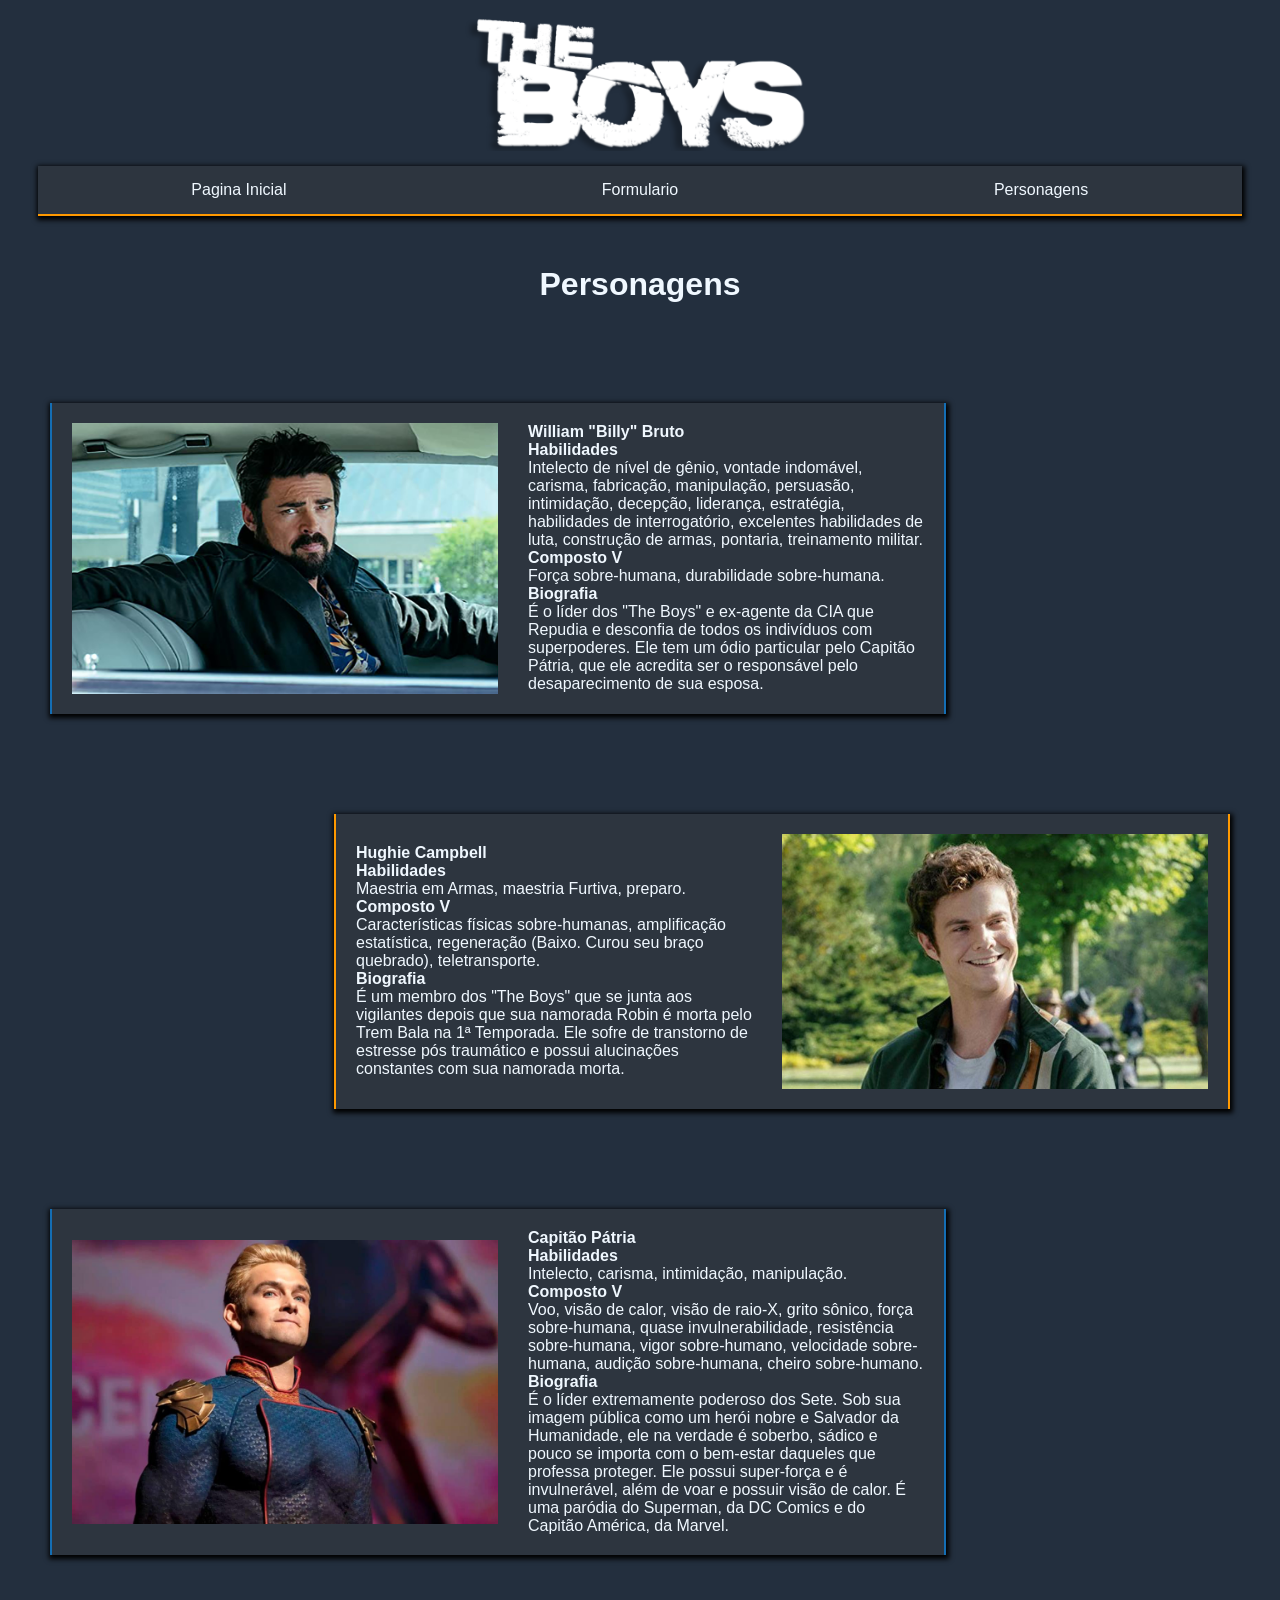
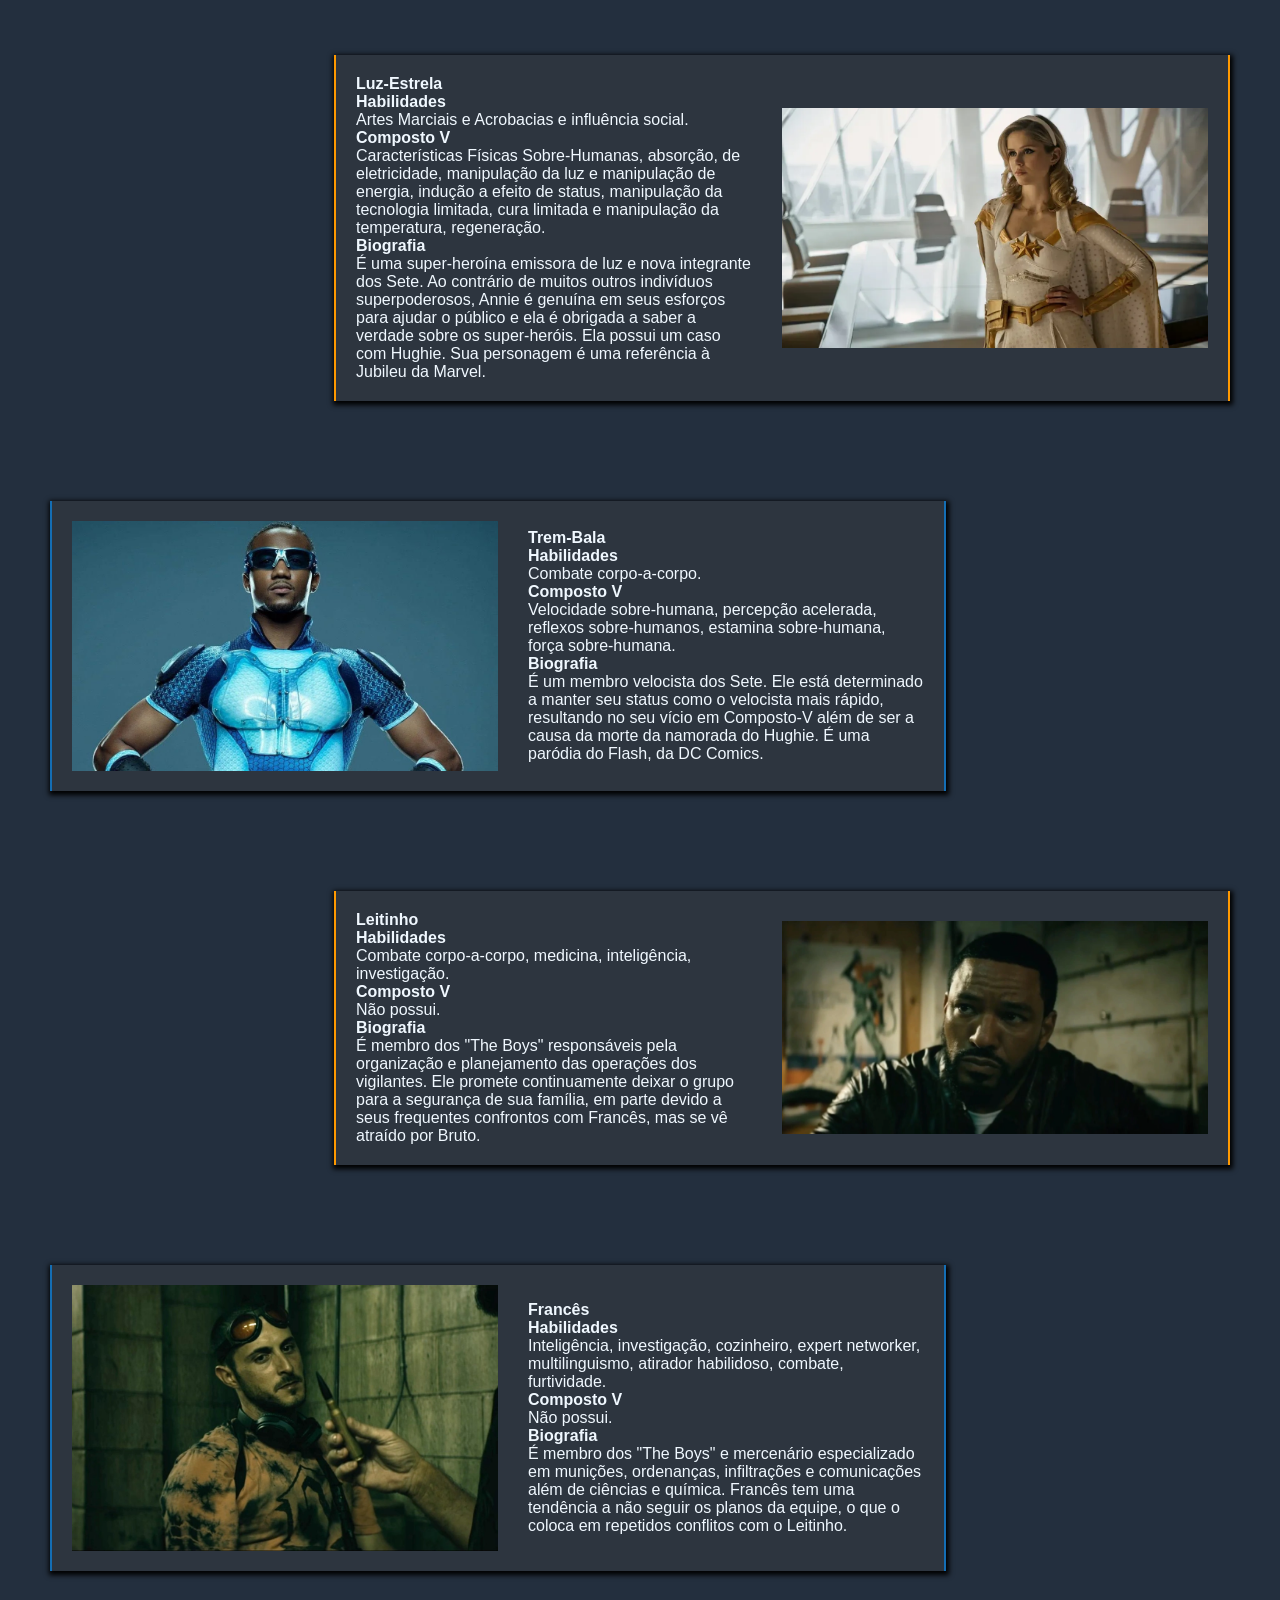
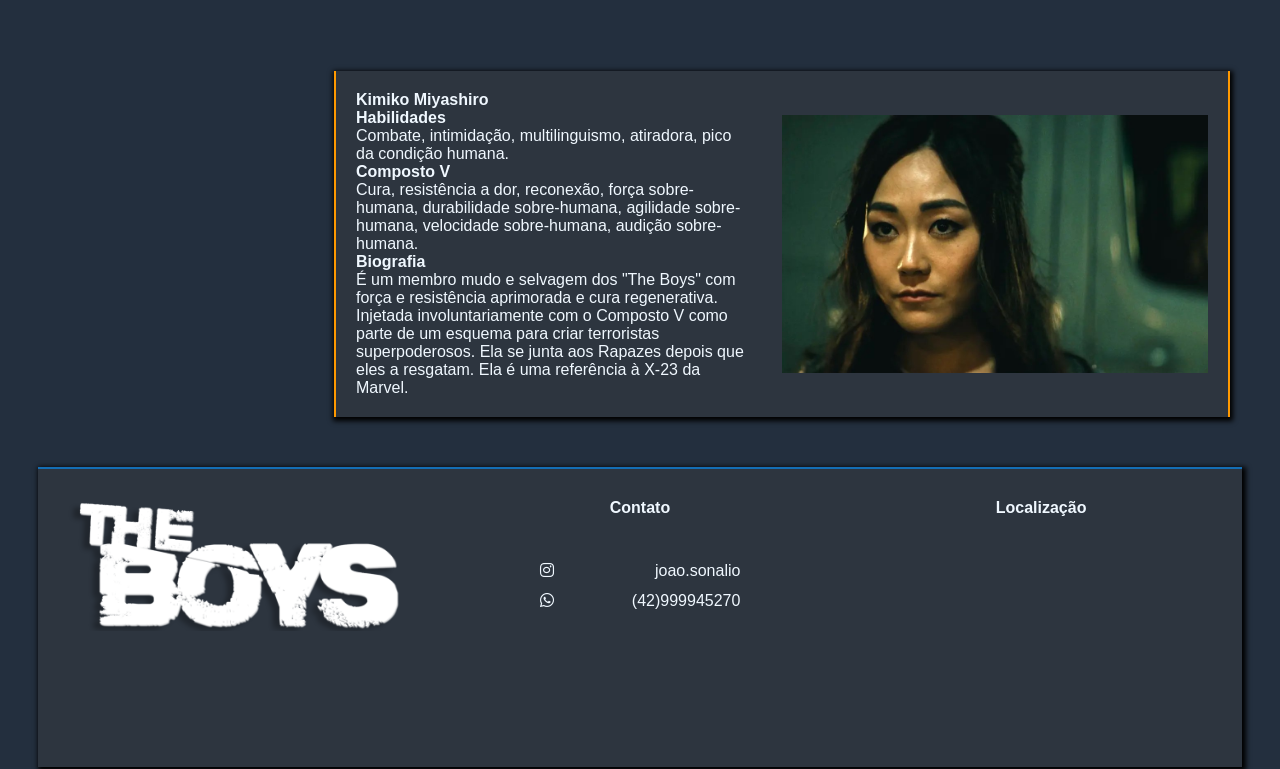
<file: Personagens.html>
<!DOCTYPE html>
<html lang="en">

<head>
    <meta name="description" content="Site The Boys">
    <meta name="keywords" content="The Boys,Personagens">
    <meta charset="UTF-8">
    <meta name="viewport" content="width=device-width, initial-scale=1.0">
    <link rel="stylesheet" href="https://cdnjs.cloudflare.com/ajax/libs/font-awesome/6.6.0/css/all.min.css"
        integrity="sha512-Kc323vGBEqzTmouAECnVceyQqyqdsSiqLQISBL29aUW4U/M7pSPA/gEUZQqv1cwx4OnYxTxve5UMg5GT6L4JJg=="
        crossorigin="anonymous" referrerpolicy="no-referrer">
    <link rel="stylesheet" href="assets/css/CabecalhoRodape.css">
    <link rel="stylesheet" href="assets/css/Personagens.css">
    <title>Personagens</title>
</head>

<body>

    <!-- --------------------------Cabeçalho-------------------------- -->
    <header>
        <img src="assets/img/logo_white.png" alt="LogoTheBoys" class="LogoSite">

        <nav>
            <div class="w33"><a href="index.html">Pagina Inicial</a></div>
            <div class="w33"><a href="Formulario.html">Formulario</a></div>
            <div class="w33"><a href="Personagens.html">Personagens</a></div>
        </nav>
        <div class="mobile">
            <a href="" class="fa-solid fa-bars"></a>
        </div>
    </header>
    <!-- --------------------------Cabeçalho-------------------------- -->

    <main>

        <h1>Personagens</h1>


        <div class="esquerda">
            <img class="imagemPersonagem" src="assets/img/butcher.jpg" alt="Billy Bruto">
            <div class="conteudo">
                <h4>William "Billy" Bruto</h4>
                <h4>Habilidades</h4>
                <p> Intelecto de nível de gênio, vontade indomável, carisma, fabricação, manipulação, persuasão,
                    intimidação, decepção, liderança, estratégia, habilidades de interrogatório, excelentes habilidades
                    de
                    luta, construção de armas, pontaria, treinamento militar.</p>
                <h4>Composto V</h4>
                <p>Força sobre-humana, durabilidade sobre-humana.</p>
                <h4>Biografia</h4>
                <p>É o líder dos "The Boys" e ex-agente da CIA que Repudia e desconfia de todos os indivíduos com
                    superpoderes.
                    Ele tem um ódio particular pelo Capitão Pátria, que ele acredita ser o responsável pelo
                    desaparecimento
                    de sua esposa.</p>
            </div>

        </div>

        <div class="direita">
            
            <div class="conteudo">
                <h4>Hughie Campbell</h4>
                <h4>Habilidades</h4>
                <p> Maestria em Armas, maestria Furtiva, preparo.</p>
                <h4>Composto V</h4>
                <p>Características físicas sobre-humanas, amplificação estatística, regeneração (Baixo. Curou seu braço
                    quebrado), teletransporte.</p>
                <h4>Biografia</h4>
                <p>É um membro dos "The Boys" que se junta aos vigilantes depois que sua namorada Robin é morta pelo Trem
                    Bala na 1ª Temporada. Ele sofre de transtorno de estresse pós traumático e possui alucinações
                    constantes com sua namorada morta.</p>
            </div>
            <img class="imagemPersonagem" src="assets/img/hughie.jpg" alt="Hughie Campbell">

        </div>

        <div class="esquerda">
            <img class="imagemPersonagem" src="assets/img/capitao.jpg" alt="Capitão Pátria">
            <div class="conteudo">
                <h4>Capitão Pátria</h4>
                <h4>Habilidades</h4>
                <p> Intelecto, carisma, intimidação, manipulação.</p>
                <h4>Composto V</h4>
                <p>Voo, visão de calor, visão de raio-X, grito sônico, força sobre-humana, quase
                    invulnerabilidade, resistência sobre-humana, vigor sobre-humano, velocidade sobre-humana,
                    audição sobre-humana, cheiro sobre-humano.</p>
                <h4>Biografia</h4>
                <p>É o líder extremamente poderoso dos Sete. Sob sua imagem pública como um herói nobre e
                    Salvador da Humanidade, ele na verdade é soberbo, sádico e pouco se importa com o bem-estar
                    daqueles que professa proteger. Ele possui super-força e é invulnerável, além de voar e
                    possuir visão de calor. É uma paródia do Superman, da DC Comics e do Capitão América, da
                    Marvel.</p>
            </div>
        </div>

        <div class="direita">

            <div class="conteudo">
                <h4>Luz-Estrela</h4>
                <h4>Habilidades</h4>
                <p> Artes Marciais e Acrobacias e influência social.</p>
                <h4>Composto V</h4>
                <p>Características Físicas Sobre-Humanas, absorção, de eletricidade, manipulação da luz e manipulação de
                    energia, indução a efeito de status, manipulação da tecnologia limitada, cura limitada e manipulação
                    da temperatura, regeneração.</p>
                <h4>Biografia</h4>
                <p>É uma super-heroína emissora de luz e nova integrante dos Sete. Ao contrário de muitos outros
                    indivíduos superpoderosos, Annie é genuína em seus esforços para ajudar o público e ela é obrigada a
                    saber a verdade sobre os super-heróis. Ela possui um caso com Hughie. Sua personagem é uma
                    referência à Jubileu da Marvel.</p>
            </div>
            <img class="imagemPersonagem" src="assets/img/luz.webp" alt="Luz-Estrela">
        </div>

        <div class="esquerda">
            <img class="imagemPersonagem" src="assets/img/trem.jpg" alt="Trem Bala">
        <div class="conteudo">
            <h4>Trem-Bala</h4>
            <h4>Habilidades</h4>
            <p> Combate corpo-a-corpo.</p>
            <h4>Composto V</h4>
            <p>Velocidade sobre-humana, percepção acelerada, reflexos sobre-humanos, estamina sobre-humana, força
                sobre-humana.</p>
            <h4>Biografia</h4>
            <p>É um membro velocista dos Sete. Ele está determinado a manter seu status como o velocista mais rápido,
                resultando no seu vício em Composto-V além de ser a causa da morte da namorada do Hughie. É uma paródia
                do Flash, da DC Comics.</p>
        </div>

        </div>

        <div class="direita">

            <div class="conteudo">
                <h4>Leitinho</h4>
                <h4>Habilidades</h4>
                <p> Combate corpo-a-corpo, medicina, inteligência, investigação.</p>
                <h4>Composto V</h4>
                <p> Não possui.</p>
                <h4>Biografia</h4>
                <p>É membro dos "The Boys" responsáveis pela organização e planejamento das operações dos vigilantes.
                    Ele
                    promete continuamente deixar o grupo para a segurança de sua família, em parte devido a seus
                    frequentes confrontos com Francês, mas se vê atraído por Bruto.</p>
            </div>
            <img class="imagemPersonagem" src="assets/img/leitinho.webp" alt="Leitinho">
        </div>

        <div class="esquerda">
            <img class="imagemPersonagem" src="assets/img/frenchie.jpg" alt="Francês">
            <div class="conteudo">
                <h4>Francês</h4>
                <h4>Habilidades</h4>
                <p> Inteligência, investigação, cozinheiro, expert networker, multilinguismo, atirador habilidoso,
                    combate, furtividade.</p>
                <h4>Composto V</h4>
                <p> Não possui.</p>
                <h4>Biografia</h4>
                <p>É membro dos "The Boys" e mercenário especializado em munições, ordenanças, infiltrações e comunicações
                    além de ciências e química. Francês tem uma tendência a não seguir os planos da equipe, o que o
                    coloca em repetidos conflitos com o Leitinho.</p>
            </div>
        </div>

        <div class="direita">

            <div class="conteudo">
                <h4>Kimiko Miyashiro</h4>
                <h4>Habilidades</h4>
                <p>Combate, intimidação, multilinguismo, atiradora, pico da condição humana.</p>
                <h4>Composto V</h4>
                <p>Cura, resistência a dor, reconexão, força sobre-humana, durabilidade sobre-humana, agilidade
                    sobre-humana, velocidade sobre-humana, audição sobre-humana.</p>
                <h4>Biografia</h4>
                <p>É um membro mudo e selvagem dos "The Boys" com força e resistência aprimorada e cura regenerativa.
                    Injetada involuntariamente com o Composto V como parte de um esquema para criar terroristas
                    superpoderosos. Ela se junta aos Rapazes depois que eles a resgatam. Ela é uma referência à X-23 da
                    Marvel.</p>
            </div>
            <img class="imagemPersonagem" src="assets/img/kimiko.jpg" alt="Kimiko">
        </div>
        
    </main>


    <!-- --------------------------Rodapé-------------------------- -->
    <footer>

        <div class="rodape">
            <div class="w33">
                <img class="LogoRodape" src="assets/img/logo_white.png" alt="LogoTheBoys">
            </div>

            <div class="w33">
                <h4>Contato</h4>
                <table>
                    <tbody>
                        <tr>
                            <td><a href="https://www.instagram.com/joao.sonalio/" target="_blank"><i
                                        class="fa-brands fa-instagram"></i></a>
                            </td>
                            <td>joao.sonalio</td>
                        </tr>
                        <tr>
                            <td><a href="https://api.whatsapp.com/send/?phone=42999945270&text&type=phone_number&app_absent=0"
                                    target="_blank"><i class="fa-brands fa-whatsapp"></i></a></td>
                            <td>(42)999945270</td>
                        </tr>
                    </tbody>

                </table>
            </div>

            <div class="w33">
                <h4>Localização</h4>
                <iframe
                    src="https://www.google.com/maps/embed?pb=!1m18!1m12!1m3!1d3443.843861908598!2d-51.05014303612233!3d-26.227693068539793!2m3!1f0!2f0!3f0!3m2!1i1024!2i768!4f13.1!3m3!1m2!1s0x94e6602a2f792417%3A0x260a3f120bc90789!2sIFPR%20-%20Campus%20Uni%C3%A3o%20da%20Vit%C3%B3ria!5e0!3m2!1spt-BR!2sbr!4v1725923121642!5m2!1spt-BR!2sbr"
                    width="600" height="450" style="border:0;" allowfullscreen="" loading="lazy"
                    referrerpolicy="no-referrer-when-downgrade"></iframe>
            </div>
        </div>

    </footer>

    <!-- --------------------------Rodapé-------------------------- -->

</body>

</html>
</file>
<file: assets/css/CabecalhoRodape.css>
*{
    margin: 0;
    padding: 0;
    box-sizing: border-box;
}

body{
    background-color:#232f3e ;
    color:aliceblue;
    font-family: Verdana, Geneva, Tahoma, sans-serif;
    font-size: 16px;
}

/*
Cores:

Cinza escuro #232f3e
Cinza Claro #2d353f
Laranja #ff9900
Azul #146eb4
Branco #ffffff
*/


/* --------------------------Cabeçalho--------------------------*/
header{
    width: 100%;
    display: flex;
    flex-wrap: nowrap;
    flex-direction: column;
    align-items: center;
}

.LogoSite{
    display: block;
    margin: 15px auto;
    width: 350px;

}

.LogoRodape{
    width: 100%;
}

nav{
    background-color: #2d353f;

    position: sticky;
    width: 94%;

    display: flex;
    flex-flow: row nowrap;
    justify-content: space-evenly;
    align-items: center;

    border-bottom: 2px solid #ff9900;

    box-shadow: 1px 2px 5px 2px black;
}

.w33{
    width: 33.333%;
}

nav div{
    
    padding-bottom: 15px;
    padding-top: 15px;

    height: 100%;

    display: flex;
    align-items: center;
    justify-content: center;

}


a{
    
    text-decoration: none;
    color: aliceblue;
}

.mobile{
    display: none;
}

nav div:hover{
    transition: 0.2s;
    border-bottom: 2px solid #ff9900;   
    font-size: 16.5px;
}

@media screen and (max-width:768px){
    
    nav{
        
        display: flex;
        flex-wrap: wrap;
        

    }

    .w33{
        width: 100%;
    }
}
    
@media screen and (max-width:500px) {
    
    nav{
        display: none;
    }
    
    .mobile{
        width: 100%;
        display: flex;
        justify-content: right;
        padding: 15px;
    }

}

/* --------------------------Cabeçalho--------------------------*/


/*--------------------------Rodapé--------------------------*/

footer{

    width: 100%;
    display: flex;
    justify-content: center;
}

.rodape{
    width: 94%;

    background-color: #2d353f;
    display: flex;
    flex-flow:row wrap;
    justify-content: space-around;

    border-top: solid 2px #146eb4;

    box-shadow: 2px 2px 5px 2px black;
}

footer div{
    
    height: 300px;

    display: flex;
    flex-direction: column;
    justify-content:start;
    align-items:center;
}

footer div.w33{
    
    padding: 30px;

}

table{
    width: 100%;

    padding: 45px;

    display: flex;
    justify-content: center;
}

tbody{
    width: 80%;
    height: 60px;

    justify-content: space-between;
    display: flex;
    flex-direction: column;
}

tr{
    height: 50px;
    display: flex;
    flex-direction: row;
    justify-content: space-between;
}

iframe{
    width: 225px;
    height: 225px;
}

@media screen and (max-width:768px) {
    .rodape{
        display: flex;
        flex-wrap: wrap;
        justify-content: center;
        height: 100%;
    }

    .w33 table tr{
        flex-wrap: wrap;
    }
}

/*--------------------------Rodapé--------------------------*/
</file>
<file: assets/css/Personagens.css>
/*
Cores:

Cinza escuro #232f3e
Cinza Claro #2d353f
Laranja #ff9900
Azul #146eb4
Branco #ffffff
*/

main{
    display: flex;

    flex-direction: column;
}

main h1{
    text-align: center;
    margin: 50px;
}

.titulo-single{
    
    margin: 4;
    text-align: center;
    position: absolute;
    top: 0;
    left: 0;
    z-index: 0;
    width: 100%;

}

.banner-principal{
    margin: 0 auto;
    width: 20%;
    height: 550px;
    position: relative;

    border-left: 2px solid #146eb4;
    border-right: 2px solid #ff9900;
    box-shadow: 1px 2px 5px 2px black;
    
}

.banner-single{
    margin: 0 auto;
    position: absolute;
    z-index: 0;
    left: 0;
    right: 0;
    width: 90%;
    height: 90%;
    background-size: cover;
    background-position: center;
    
}



.banner-single p{

    font-size: 58px;
}

section .overlay{
    z-index: 5;
    left: 0;
    top: 0;
    width: 100%;
    height: 100%;
    background-color: rgba(20, 20, 20, 0.3);
    position: absolute;
}

.esquerda{

    align-self: flex-start;

    margin: 50px;

    padding: 20px;

    width: 100%;
    max-width: 70%;
    height: 20%;
    
    gap: 30px;

    display: flex;
    align-items: center;
    justify-content: center;
    flex-direction: row;

    background-color: #2d353f;

    border-left: 2px solid #146eb4;
    border-right: 2px solid #146eb4;

    box-shadow: 1px 2px 5px 2px black;
}

.direita{

    align-self: flex-end;

    margin: 50px;

    padding: 20px;

    width: 100%;
    max-width: 70%;
    height: 100%;
    
    gap: 30px;

    display: flex;
    align-items: center;
    justify-content: center;
    flex-direction: row;

    background-color: #2d353f;

    border-left: 2px solid #ff9900;
    border-right: 2px solid #ff9900;

    box-shadow: 1px 2px 5px 2px black;
}

.imagemPersonagem{
    width: 50%;
    
}

.conteudoPersonagem{
    width: 50%;
    height: 100%;

    display: flex;
    flex-direction: column;
    justify-content: space-around;
    text-align: justify;
}

p{
    width: 100%;
}

@media screen and (max-width: 800px) {
    
    h1{
        text-align: center;
    }
    
    .banner-principal{
        display: block;
    }

    .esquerda{
        flex-wrap: wrap;

        align-self: center;
    }
    .direita{
        flex-flow: column-reverse;
        flex-wrap: wrap;
        
        align-self: center;
    }

    .imagemPersonagem{
        width: 100%;
    }

    .conteudo{
        width: 100%;
    }
}
</file>
